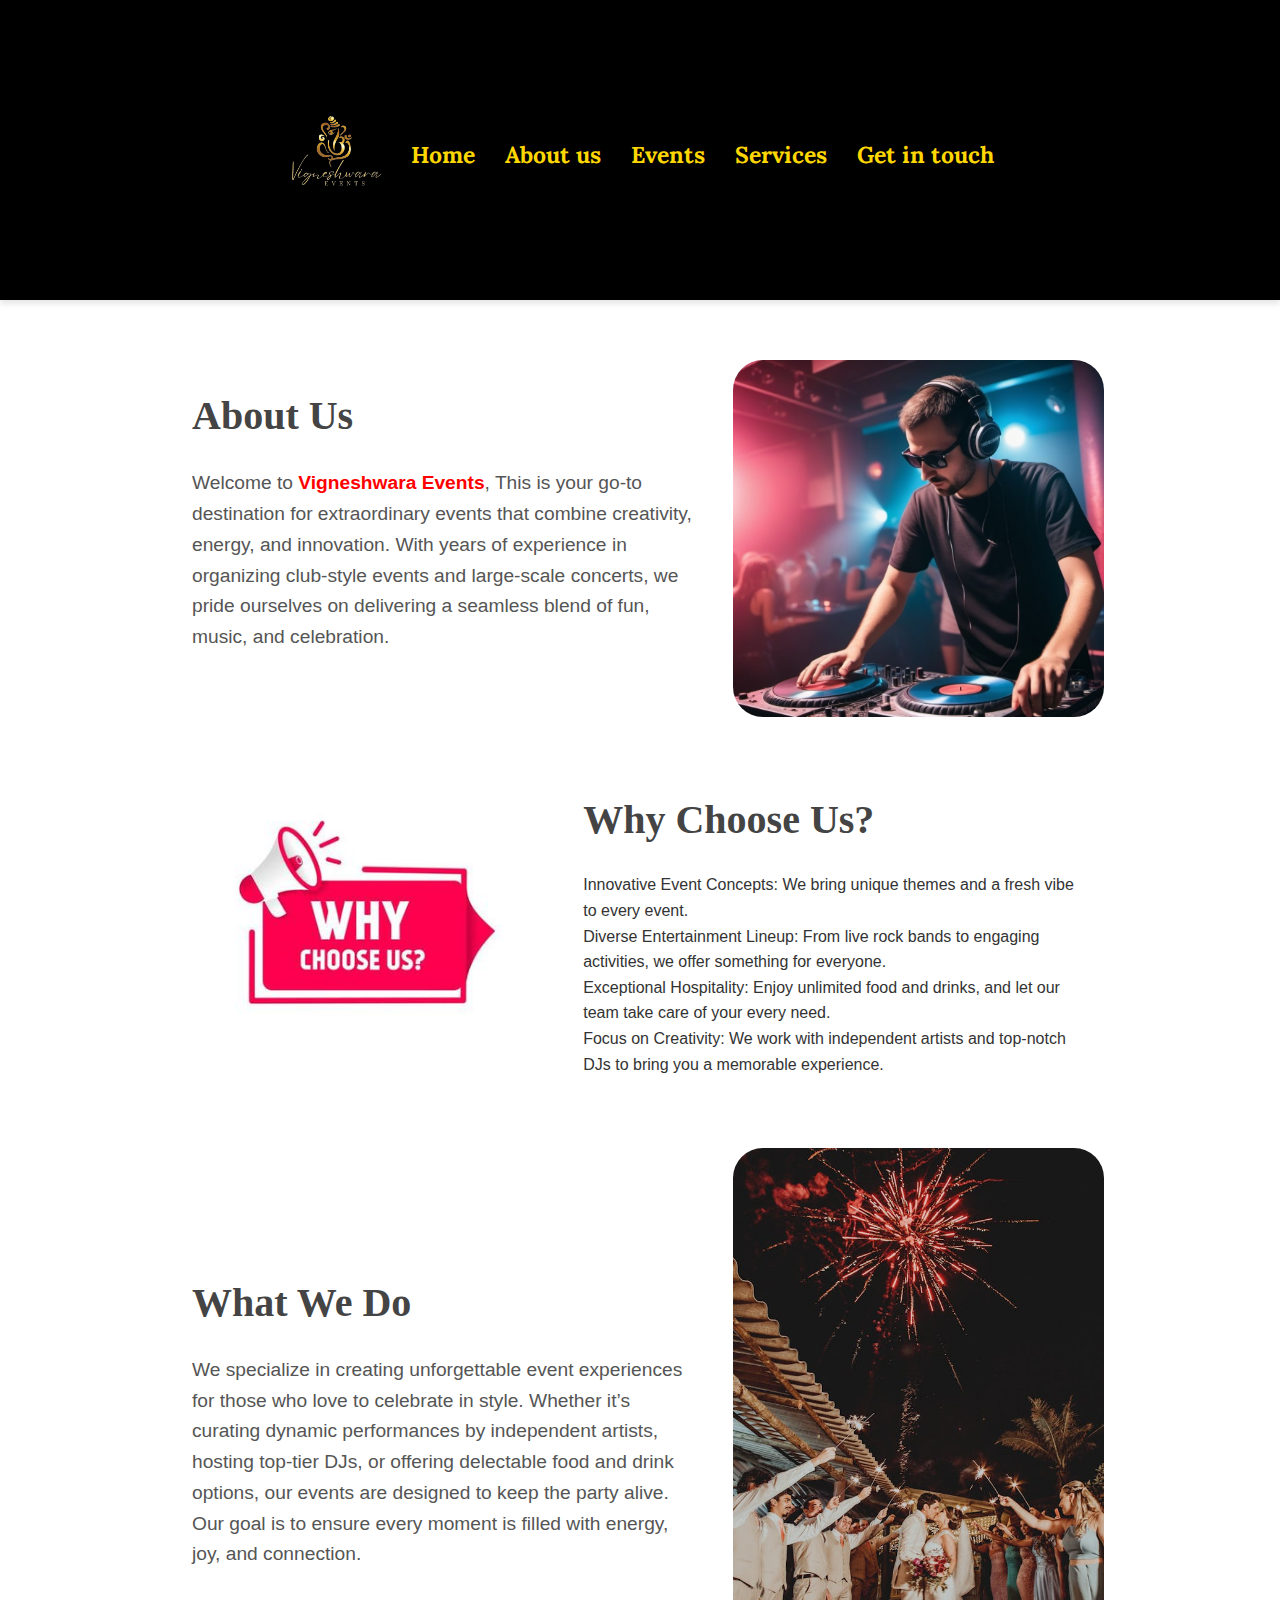
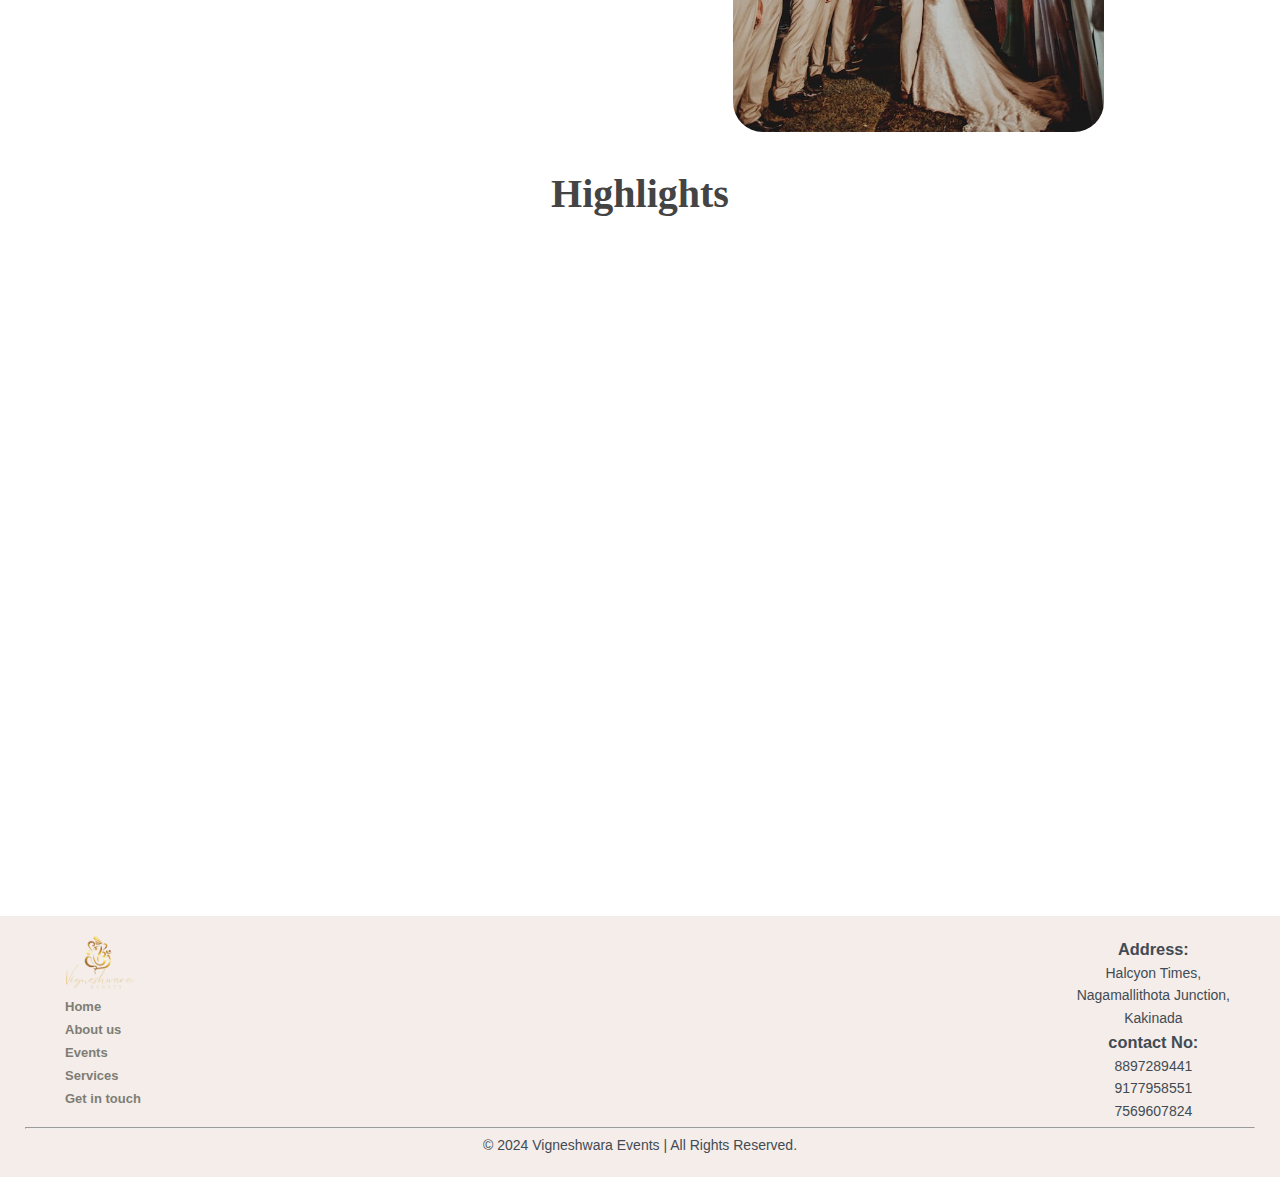
<file: vigneshwara events/aboutus.html>
<!DOCTYPE html>
<html lang="en">
<head>
    <meta charset="UTF-8">
    <meta name="viewport" content="width=device-width, initial-scale=1.0">
    <link rel="stylesheet" href="style.css">
    <script src="script.js" defer></script>
    <link rel="preconnect" href="https://fonts.googleapis.com">
<link rel="preconnect" href="https://fonts.gstatic.com" crossorigin>
<link href="https://fonts.googleapis.com/css2?family=Lora:ital,wght@0,400..700;1,400..700&display=swap" rel="stylesheet">
    <title>Document</title>
</head>
<body>
    <header id="masthead" class="site-header">
        <div class="header-container">
            <div class="logo">
                <a href="/">
                    <img src="images/logo.png" alt="Logo" />
                </a>
            </div>
            <nav id="site-navigation" class="main-navigation">
                <ul class="menu lora-menu">
                    <li><a href="/index.html">Home</a></li>
                    <li><a href="/aboutus.html">About us </a></li>
                    <li><a href="/events.html">Events</a></li>
                    <li><a href="/services.html">Services</a></li>
                    <li><a href="/getintouch.html">Get in touch</a></li>
                </ul>
            </nav>
            <button id="mobile-toggle" class="menu-toggle" aria-label="Toggle navigation">
                ☰
            </button>
        </div>
    </header>
   

    <section id="about-us" class="about-section">

        <div class="container" style=" margin-bottom: 30px; display: flex;">
            <div class="container" style="display: flex; flex-direction: column; justify-content: center; ">
                <h2 class="section-title" style="text-align: start;">About Us</h2>
                <p class="about-description" . style="text-align: start;">
                    Welcome to <span style=" color: red; font-size: px; font-family: 'Lucida Sans', 'Lucida Sans Regular', 'Lucida Grande', 'Lucida Sans Unicode', Geneva, Verdana, sans-serif; font-weight: bold;">Vigneshwara Events</span>, This is your go-to destination for extraordinary events that combine creativity, energy, and innovation. With years of experience in organizing club-style events and large-scale concerts, we pride ourselves on delivering a seamless blend of fun, music, and celebration.
                </p>

            </div>
            <img src="images/dj.jpg" alt="About Us" style="border-radius: 30px;  width: 40%; height: 40%; margin-left: 20px;">

        </div>
        
        <div class="container" style=" margin-bottom: 30px; display: flex;">
            <img src="images/why-choose-us.jpg" alt="About Us" style="border-radius: 30px;  width: 40%; height: 40%; margin-right: 20px;">
            <div class="container" style="display: flex; flex-direction: column; justify-content: center; ">
                <h2 class="section-title" style="text-align: start;">Why Choose Us?</h2>
        
                <div style="text-align: start;">
                    <ul>Innovative Event Concepts: We bring unique themes and a fresh vibe to every event.</ul>
                <ul>Diverse Entertainment Lineup: From live rock bands to engaging activities, we offer something for everyone.</ul>
                <ul>Exceptional Hospitality: Enjoy unlimited food and drinks, and let our team take care of your every need.</ul>
                <ul>Focus on Creativity: We work with independent artists and top-notch DJs to bring you a memorable experience.</ul>
           
                </div>
            </div>
            

        </div>


        <div class="container" style=" margin-bottom: 30px; display: flex;">
            <div class="container" style="display: flex; flex-direction: column; justify-content: center; ">
                <h2 class="section-title" style="text-align: start;">What We Do</h2>
                <p class="about-description" . style="text-align: start;">
                    We specialize in creating unforgettable event experiences for those who love to celebrate in style. Whether it’s curating dynamic performances by independent artists, hosting top-tier DJs, or offering delectable food and drink options, our events are designed to keep the party alive. Our goal is to ensure every moment is filled with energy, joy, and connection.
                </p>
            </div>
            <img src="images/abt.jpeg" alt="About Us" style="border-radius: 30px;  width: 40%; height: 40%; margin-left: 20px;">

        </div>

        <h2 class="section-title" style="text-align: center;">Highlights</h2>

        <div class="about-features">
            <div class="feature" data-animate="fade-in">
        
                <h3>Live DJ Performances</h3>
                <p>Dance to electrifying beats by top DJs with stunning visuals. Let the music take over and welcome the New Year in style.

                </p>
            </div>
            <div class="feature" data-animate="fade-in">
                <h3>Rock Band Extravaganza
                </h3>
                <p>Savor unlimited food and drinks with diverse cuisines and premium beverages. Indulge without limits all night long.</p>
            </div>
            <div class="feature" data-animate="fade-in">
                <h3>Unlimited Food and Drinks
                </h3>
                <p>Dive into dance, fun activities, and engaging entertainment. Non-stop energy and excitement guaranteed!

                </p>
            </div>
            <div class="feature" data-animate="fade-in">
                <h3>Dance & Entertainment
                </h3>
                <p>Experience unique performances by talented independent artists. Creativity and passion come alive on stage.

                </p>
            </div>
            <div class="feature" data-animate="fade-in">
                <h3>Independent Artist Showcases
                </h3>
                <p>Witness incredible talent as independent artists take the stage. From soulful melodies to mesmerizing performances.</p>
            </div>
            <div class="feature" data-animate="fade-in">
                <h3>Vibrant Visuals and Ambiance</h3>
                <p>Immerse yourself in a dazzling atmosphere with stunning lights, dynamic decor, and a festive vibe. Every corner is designed to elevate your celebration!</p>
            </div>
            <div class="feature" data-animate="fade-in">
                <h3>Delicious Food Optionse</h3>
                <p>Enjoy a variety of mouthwatering dishes, from tasty snacks to hearty meals. There’s something delicious for everyone!</p>
            </div>
        </div>


       
    </section>




    
   
   
   
    <footer id="colophon" class="site-footer" >
        <div style="display: flex; justify-content: space-between; padding-left: 30px; padding-right: 30px;" >
        <div>
            <div style="text-align: start;">
                <img style="width: 20%;" src="images/logo.png" alt="Logo"/>
            </div>
            <div >
                <ul class="footer-menu ">
                    <li><a href="/index.html">Home</a></li>

                    <li><a href="/aboutus.html">About us </a></li>
                    <li><a href="/events.html">Events</a></li>
                    <li><a href="/services.html">Services</a></li>
                    <li><a href="/getintouch.html">Get in touch</a></li>
                </ul>
            </div>
        </div>
<div >
<h3>Address:</h3>
<p>Halcyon Times, <br>Nagamallithota Junction,<br> Kakinada</p>
<h3>contact No:</h3>
<p>8897289441</p>
<p>9177958551</p>
<p>7569607824</p>

</div>
</div>
        <hr style="margin-left: 10px; margin-right: 10px; margin:5px;"> 
        
        <div class="footer-container">
            <p>&copy; 2024 Vigneshwara Events | All Rights Reserved.</p>
        </div>
        
    </footer>
    
    
    
        
</body>
</html>
</file>
<file: vigneshwara events/style.css>
/* General Styles */
body {
    font-family: 'Lato', sans-serif;
    margin: 0;
    padding: 0;
    min-height: 100vh;
    display: flex;
    flex-direction: column;
}

header {
    background-color: black;
       /* border-bottom: 2px solid #557373;*/
    /*position: sticky;*/
    top: 0;
    z-index: 1000;
    box-shadow: 0px 4px 6px rgba(0, 0, 0, 0.1);
}

.header-container {
    display: flex;
    align-items: center;
    justify-content: space-between;
    padding-top: 10px;
    padding-left: 10px;
    padding-right: 10px;

    
}

.logo img {
    height: 70px;
}

.video-container {
    position: relative;
    display: flex;
    align-items: center;
    justify-content: center;
    height: 100vh; /* Full viewport height */
    width: 100%; /* Full width */
    overflow: hidden; /* Hides any overflow */
    background: #000; /* Optional: black background for fallback */
}
.overlay-text { position: absolute; 
    top: 50%; left: 50%; 
    transform: translate(-50%, -50%); 
    color: rgb(107, 78, 236); text-align: center; 
    font-size: 100px; 
    text-shadow: 2px 2px 4px rgba(0, 0, 0, 0.5);
    z-index: 1;
    font-family: "Dancing Script", serif;
    font-optical-sizing: auto;
    font-weight: bold;
    font-style: normal;
}

.overlay-text2 { position: absolute; 
    top: 70%; left: 50%; 
    transform: translate(-50%, -50%); 
    color: rgb(255, 255, 255); 
    text-align: center; 
    font-size: 50px; 
    text-shadow: 2px 2px 4px rgba(0, 0, 0, 0.5);
    z-index: 1;
    font-family: "Dancing Script", serif;
    font-optical-sizing: auto;
    font-weight: normal;
    font-style: normal;
}

@media (max-width: 768px) {
    .overlay-text { 
        font-size: 50px; 
    }
    .overlay-text2 { 
        font-size: 30px; 
    }
}


    video-home {
    position: absolute;
    top: 50%;
    left: 50%;
    width: auto; /* Maintain aspect ratio */
    height: auto; /* Maintain aspect ratio */
    min-width: 100%; /* Ensures it fills horizontally */
    min-height: 100%; /* Ensures it fills vertically */
    transform: translate(-50%, -50%); /* Center the video */
    object-fit: cover; /* Ensures it fills the container without distortion */
    z-index: 1; /* Keeps the video on top */
    background: #000; /* Optional background to fill gaps */
}




.menu {
    display: flex;
    list-style: none;
    margin: 0;
    padding: 0;
}

.menu li {
    margin: 0 15px;
}

.menu a {
    text-decoration: none;
    color: #ffd700;
    font-weight: 700;
    font-size: 23px;
    transition: color 0.3s, transform 0.3s;
}


.lora-menu{
  font-family: "Lora", serif;
  font-optical-sizing: auto;
  font-weight: 400;
  font-style: normal;
}
.menu a:hover {
    color: #daa520;
    transform: scale(1.1);
}

/* Toggle Button */
.menu-toggle {
    display: none;
    background: none;
    border: none;
    font-size: 24px;

    color: #ffd700;
    cursor: pointer;
}

/* Footer Styles */
footer {
    background: #f4ede9;
    text-align: center;
    padding: 20px;
    color: #424b54;
    font-size: 14px;
    bottom: 0;
    
}

/* Responsive Design */
@media (max-width: 768px) {
    .menu {
        display: none;
        flex-direction: column;
        background: #fff;
        position: absolute;
        top: 60px;
        right: 0;
        width: 100%;
        box-shadow: 0px 4px 6px rgba(0, 0, 0, 0.1);
        padding: 10px 0;
    }

    .menu.open {
        display: flex;
    }

    .menu li {
        margin: 10px 0;
        text-align: center;
    }

    .menu-toggle {
        display: block;
    }
}

/* General Reset */
* {
    margin: 0;
    padding: 0;
    box-sizing: border-box;
}

body {
    font-family: Arial, sans-serif;
    line-height: 1.6;
    background-color: #f9f9f9;
    color: #333;
}

/* About Section Styling */
.about-section {
    padding: 60px 20px;
    background-color: #fff;
    text-align: center;
}

.container {
    max-width: 1200px;
    margin: 0 auto;
}

.section-title {
    font-size: 2.5rem;
    margin-bottom: 20px;
    color: #444;
    animation: fade-in 1s ease-in-out;
    font-family: "Dancing Script", serif;
    font-optical-sizing: auto;
    font-weight: bold;
    font-style: normal;
}

.about-description {
    font-size: 1.2rem;
    margin-bottom: 40px;
    color: #555;
}

.about-features {
    display: flex;
    justify-content: center;
    gap: 10px;
    flex-wrap: wrap;
}

.feature {
    flex: 1;
    max-width: 300px;
    padding: 20px;
    background: #f3f3f3;
    border-radius: 10px;
    box-shadow: 0 4px 6px rgba(0, 0, 0, 0.1);
    opacity: 0; /* Start invisible for animation */
    transform: translateY(20px); /* Initial position */
    transition: all 0.5s ease;
}

.feature h3 {
    font-size: 1.5rem;
    margin-bottom: 10px;
    color: #222;
}

.feature p {
    font-size: 1rem;
    color: #666;
}

/* Animations */
@keyframes fade-in {
    from {
        opacity: 0;
    }
    to {
        opacity: 1;
    }
}

@keyframes slide-up {
    from {
        opacity: 0;
        transform: translateY(20px);
    }
    to {
        opacity: 1;
        transform: translateY(0);
    }
}

.feature[data-animate="fade-in"] {
    animation: fade-in 0.8s ease forwards;
}

.feature[data-animate="slide-up"] {
    animation: slide-up 0.8s ease forwards;
}






/*contact us*/

/* From Uiverse.io by javierBarroso */ 
.parent {
    width: 100%;
    height: 100%;
    display: flex;
    justify-content: center;
    align-items: center;
  }
  
  .child {
    
    width: 50px;
    height: 50px;
    display: flex;
    justify-content: center;
    align-items: center;
    transform-style: preserve-3d;
    transition: all 0.3s cubic-bezier(0.68, 0.85, 0.265, 1.85);
    border-radius: 5px;
    margin: 0 5px;
    box-shadow:
      inset 1px 1px 2px #fff,
      0 0 5px #4442;
  }
  
  .child:hover {
    background-color: white;
    background-position:
      -100px 100px,
      -100px 100px;
    /*transform: rotate3d(0.5, 1, 0, 30deg);*/
    transform: perspective(180px) rotateX(60deg) translateY(2px);
  }
  
  .child-1:hover {
    box-shadow: 0px 10px 10px #1e90ff;
  }
  .child-2:hover {
    box-shadow: 0px 10px 10px #ff00ff;
  }
  .child-3:hover {
    box-shadow: 0px 10px 10px #000;
  }
  .child-4:hover {
    box-shadow: 0px 10px 10px #4267b2;
  }
  
  .button {
    
    cursor: pointer;
    width: 100%;
    height: 100%;
    border: none;
    background-color: transparent;
    font-size: 20px;
    transition-duration: 0.5s;
    transition-timing-function: cubic-bezier(0.68, -0.85, 0.265, 1.55);
  }
  
  .child:hover > .button {
    transform: translate3d(0px, 20px, 30px) perspective(80px) rotateX(-60deg)
      translateY(2px) translateZ(10px);
  }
  
  /* footer*/


  .footer-menu {
    display: flex;
    flex-direction: column;
text-align: start;
    list-style: none;
    margin: 0;
    padding: 0;
}

.footer-menu li {
    margin: 0 15px;
}

.footer-menu a {
    text-decoration: none;
    color: #7e7d75;
    font-weight: 700;
    font-size: 13px;
}

/*services card*/
/* From Uiverse.io by SteveBloX */ 
.card {
    box-sizing: border-box;
    width: 290px;
    height: 254px;
    background: rgba(217, 217, 217, 0.58);
    border: 1px solid white;
    box-shadow: 12px 17px 51px rgba(0, 0, 0, 0.22);
    backdrop-filter: blur(6px);
    border-radius: 17px;
    text-align: center;
    cursor: pointer;
    transition: all 0.5s;
    display: flex;
    align-items: center;
    justify-content: center;
    user-select: none;
    font-weight: bolder;
    color: black;
    margin: 20px;
  }
  
  .card:hover {
    border: 1px solid black;
    transform: scale(1.05);
  }
  
  .card:active {
    transform: scale(0.95) rotateZ(1.7deg);
  }

  /*button*/
  /* From Uiverse.io by mobinkakei */ 
.btn {
  width: 140px;
  height: 50px;
  background: linear-gradient(to top, #00154c, #12376e, #23487f);
  color: #fff;
  border-radius: 50px;
  border: none;
  outline: none;
  cursor: pointer;
  position: relative;
  box-shadow: 0 15px 30px rgba(0, 0, 0, 0.5);
  overflow: hidden;
}

.btn span {
  font-size: 12px;
  text-transform: uppercase;
  letter-spacing: 1px;
  transition: top 0.5s;
}

.btn-text-one {
  position: absolute;
  width: 100%;
  top: 50%;
  left: 0;
  transform: translateY(-50%);
}

.btn-text-two {
  position: absolute;
  width: 100%;
  top: 150%;
  left: 0;
  transform: translateY(-50%);
}

.btn:hover .btn-text-one {
  top: -100%;
}

.btn:hover .btn-text-two {
  top: 50%;
}
header{
    min-height:300px;
    display: grid;
    place-items: center;
}
.container {
    padding: 0 1em;
    max-width: 60rem;
    margin:0 auto;
}
</file>
